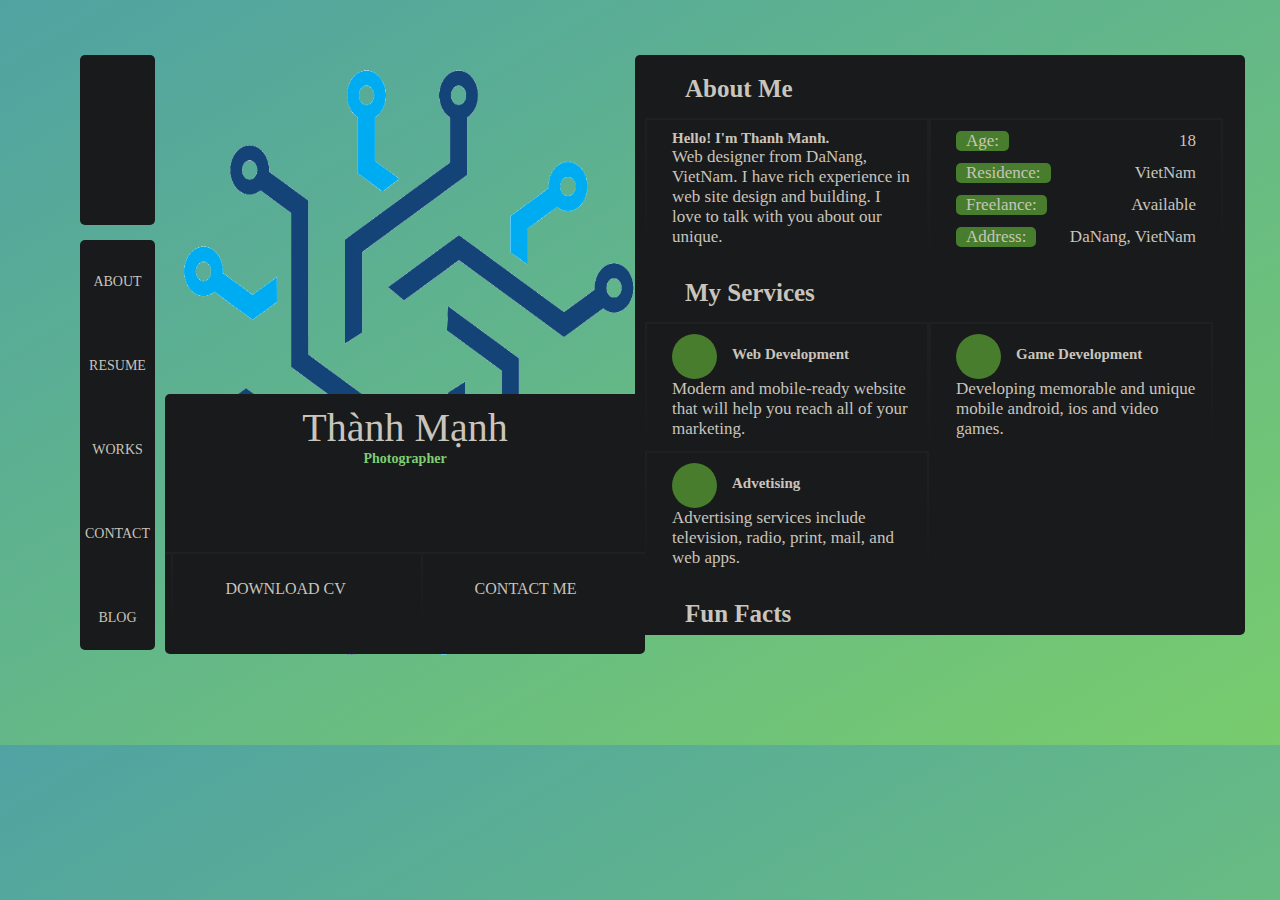
<file: index.html>
<!DOCTYPE html>
<html lang="en">
<head>
    <meta charset="UTF-8">
    <meta name="viewport" content="width=device-width, initial-scale=1.0">
    <link rel="stylesheet" href="style.css">
    <link rel="stylesheet" href="https://use.fontawesome.com/releases/v5.1.1/css/all.css" integrity="sha384-O8whS3fhG2OnA5Kas0Y9l3cfpmYjapjI0E4theH4iuMD+pLhbf6JI0jIMfYcK3yZ" crossorigin="anonymous">
    <title>CV Review</title>
</head>
<body>
    <div class="cv">
        <!-- Menu -->
        <div class="menu-list">
            <ul class="list1">
                <li><a href="#" class="fa fa-stream" ></a></li>
                <li><a href="#" class="fa fa-moon"></a></li>
                <li><a href="#" class="fa fa-shopping-cart" ></a></li>
            </ul>
            <div class="list2">
                <ul>
                    <li>
                        <a href="#">
                            <div class="fa fa-user-secret"></div>
                            <p>ABOUT</p>
                        </a>
                    </li>
                    <li>
                        <a href="#">
                            <div class="fa fa-list-alt"></div>
                            <p>RESUME</p></a></li>
                    <li>
                        <a href="#">
                            <div class="fa fa-eye"></div>
                            <p>WORKS</p></a>
                    </li>
                    <li>
                        <a href="#">
                            <div class="far fa-paper-plane"></div>
                            <p>CONTACT</p></a>
                    </li>
                    <li>
                        <a href="#">
                            <div class="fa fa-folder"></div>
                            <p>BLOG</p></a>
                    </li>
                </ul>
            </div>
        </div>
        <!-- Ảnh -->
        <div class="picture">
            <img src="Cv_1/logoLS.png" alt="">
            <div class="review">
                <p class="name">Thành Mạnh</p>
                <strong>Photographer</strong>
                <div class="contact">
                    <div class="fab fa-facebook-f"></div>
                    <div class="fab fa-twitter"></div>
                    <div class="fab fa-github"></div>
                </div>
                <div class="cv_pdf">
                    <div>
                        <a href="#" >
                            <p>DOWNLOAD CV<i class="fa fa-download"></i></p>
                        </a>
                    </div>
                    <div>
                        <a href="#">
                            <p>CONTACT ME<i class="fa fa-paper-plane"></i></p>
                        </a>
                    </div>
                </div>
            </div>
        </div>
        <!-- List About -->
        <div class="about">
            <!-- 1 -->
            <h1 class="title">About Me</h1>
            <div class="greeting">
                <div class="column1">
                    <h6>Hello! I'm Thanh Manh.</h6>
                    <p>Web designer from DaNang, VietNam. I have rich experience in web site design and building. I love to talk with you about our unique.</p>
                </div>
                <div class="column2">
                    <div class="column2-1">
                        <p style="padding-right: 10px;background-color: #477D2C;padding-left: 10px;border-radius: 5px;">Age:</p>
                        <p>18</p>
                    </div>
                    <div class="column2-1">
                        <p style="padding-right: 10px;background-color: #477D2C;padding-left: 10px;border-radius: 5px;">Residence:</p>
                        <p>VietNam</p>
                    </div>
                    <div class="column2-1">
                        <p style="padding-right: 10px;background-color: #477D2C;padding-left: 10px;border-radius: 5px;">Freelance:</p>
                        <p>Available</p>
                    </div>
                    <div class="column2-1">
                        <p style="padding-right: 10px;background-color: #477D2C;padding-left: 10px;border-radius: 5px;">Address:</p>
                        <p>DaNang, VietNam</p>
                    </div>
                </div>
            </div>
            <!-- 2 -->
            <h1 class="title">My Services</h1>
            <div class="greeting">
                <div class="column1">
                    <i class="fa fa-code"></i>
                    <h6 style="margin-left: 15px;margin-top: 12px;">Web Development</h6>
                    <p>Modern and mobile-ready website that will help you reach all of your marketing.</p>
                </div>
                <div class="column1">
                    <i class="fas fa-gamepad"></i>
                    <h6 style="margin-left: 15px;margin-top: 12px;">Game Development</h6>
                    <p>Developing memorable and unique mobile android, ios and video games.</p>
                </div>     
            </div>
            <div class="greeting">
                <div class="column1">
                    <i class="fa fa-code"></i>
                    <h6 style="margin-left: 15px;margin-top: 12px;">Advetising</h6>
                    <p>Advertising services include television, radio, print, mail, and web apps.</p>
                </div>
            </div>
            <!-- 3. -->
            <h1 class="title">Fun Facts</h1>
            <div class="greeting" style="width: 580px;display: flex;flex-wrap: wrap;">
                <div class="column1" style="width: 104px;display: flex;flex-direction: column;justify-content: center;">
                    <i class="fas fa-trophy" style="margin-left: 25px;"></i>
                    <h6 style="margin-left: 42px;margin-top: 15px;">1</h6>
                    <p style="width: 40px;margin-left: 20px;">Awards Won</p>
                </div>
                <div class="column1" style="width: 100px;display: flex;flex-direction: column;justify-content: center;">
                    <i class="fas fa-trophy" style="margin-left: 25px;"></i>
                    <h6 style="margin-left: 42px;margin-top: 15px;">1</h6>
                    <p style="width: 40px;margin-left: 20px;">Awards Won</p>
                </div>
                <div class="column1" style="width: 100px;display: flex;flex-direction: column;justify-content: center;">
                    <i class="fas fa-trophy" style="margin-left: 25px;"></i>
                    <h6 style="margin-left: 42px;margin-top: 15px;">1</h6>
                    <p style="width: 40px;margin-left: 20px;">Awards Won</p>
                </div>
                <div class="column1" style="width: 100px;display: flex;flex-direction: column;justify-content: center;">
                    <i class="fas fa-trophy" style="margin-left: 25px;"></i>
                    <h6 style="margin-left: 42px;margin-top: 15px;">1</h6>
                    <p style="width: 40px;margin-left: 20px;">Awards Won</p>
                </div>
            </div>
            <!-- 4. -->
            <h1 class="title">About Me</h1>
            <div class="greeting">
                <div class="column1">
                    <h6>Hello! I'm Thanh Manh.</h6>
                    <p>Web designer from DaNang, VietNam. I have rich experience in web site design and building. I love to talk with you about our unique.</p>
                </div>
                <div class="column2">
                    <div class="column2-1">
                        <p style="padding-right: 10px;background-color: #477D2C;padding-left: 10px;border-radius: 5px;">Age:</p>
                        <p>18</p>
                    </div>
                    <div class="column2-1">
                        <p style="padding-right: 10px;background-color: #477D2C;padding-left: 10px;border-radius: 5px;">Age:</p>
                        <p>18</p>
                    </div>
                    <div class="column2-1">
                        <p style="padding-right: 10px;background-color: #477D2C;padding-left: 10px;border-radius: 5px;">Age:</p>
                        <p>18</p>
                    </div>
                    <div class="column2-1">
                        <p style="padding-right: 10px;background-color: #477D2C;padding-left: 10px;border-radius: 5px;">Age:</p>
                        <p>18</p>
                    </div>
                </div>
            </div>
            <h1 class="title">About Me</h1>
            <div class="greeting">
                <div class="column1">
                    <h6>Hello! I'm Thanh Manh.</h6>
                    <p>Web designer from DaNang, VietNam. I have rich experience in web site design and building. I love to talk with you about our unique.</p>
                </div>
                <div class="column2">
                    <div class="column2-1">
                        <p style="padding-right: 10px;background-color: #477D2C;padding-left: 10px;border-radius: 5px;">Age:</p>
                        <p>18</p>
                    </div>
                    <div class="column2-1">
                        <p style="padding-right: 10px;background-color: #477D2C;padding-left: 10px;border-radius: 5px;">Age:</p>
                        <p>18</p>
                    </div>
                    <div class="column2-1">
                        <p style="padding-right: 10px;background-color: #477D2C;padding-left: 10px;border-radius: 5px;">Age:</p>
                        <p>18</p>
                    </div>
                    <div class="column2-1">
                        <p style="padding-right: 10px;background-color: #477D2C;padding-left: 10px;border-radius: 5px;">Age:</p>
                        <p>18</p>
                    </div>
                </div>
            </div>
        </div>
        <!-- List Resimu -->
       
        <!-- List Works -->
        <!-- List Contact -->
        <!-- List Blog -->
    </div>

</body>
</html>
</file>
<file: style.css>
*{margin: 0;padding: 0;}
body{
    font-size: 14px;
    width: 1322px;
    height: 690px;
    font-family: Segoe UI;
    background: linear-gradient(to bottom right,#50a3a2 0%,#78cc6d 100%);
}
:root{
    --h1-font-size:25px;
    --color-color: #C9C4BC;
    --size-font-size: 17px;
}
a{
    text-decoration: none;
}
li{
    list-style: none;
}
.cv{
    display: flex;
    width:1165px;
    height: 580px;
    margin-top: 55px;
    margin-left: 80px;
}
.cv .menu-list{
    width: 75px;
    height: 585px;
}
.cv .menu-list .list1{
    height: 170px;
    width: 75px;
    background-color: #181A1B;
    border-radius: 5px;
    display: flex;
    flex-direction: column;
    justify-content: space-around;
}
.cv .menu-list .list1 a:hover{
    color: #477D2C;
    font-size: 16px;
    transition: 0.2s;
}
.cv .menu-list .list2 > ul > li> a:hover > div{
    color: #477D2C;
    font-size: 15px;
    transition: 0.2s;
}
.cv .menu-list .list2 > ul > li> a:hover > p{
    color: #477D2C;
    font-size: 14px;
    transition: 0.2s;
}
.cv .menu-list .list1 a{
    transition: 0.3s;
    color: var(--color-color);
    display: flex;
    justify-content: center;
}
.cv .menu-list .list2{
    margin-top: 15px;
    height: 410px;
    width: 75px;
    background-color: #181A1B;
    border-radius: 5px;
}
.cv .menu-list .list2 ul{
    height: 420px;
    display: flex;
    flex-direction: column;
    justify-content: space-around;
}
.cv .menu-list .list2 a > div{
    color: var(--color-color);
    display: flex;
    justify-content: center;
}
.cv .menu-list .list2 a > p{
    color: var(--color-color);
    display: flex;
    justify-content: center;
}
.cv .picture{
    width: 480px;
    height: 610px;
    margin-left: 10px;
    border-radius: 5px;
}
.cv .picture img{
    position: relative;
    width: 480px;
    height: 610px;
    border-radius: 5px;
    margin-top: -10px;
}
.cv .picture .review{
    position: absolute;
    width: 480px;
    height: 260px;
    background-color: #181A1B;
    margin-top: -265px;
    border-radius: 5px;
}
.cv .picture .review .name{
    color: var(--color-color);
    width: 480px;
    display: flex;
    justify-content: center;
    font-size: 40px;
    margin-top: 10px;
}
.cv .picture .review strong{
    color: #7ECE73;
    display: flex;
    justify-content: center;
}
.cv .picture .review .contact{
    display: flex;
    justify-content: center;
    margin-top: 70px;
}
.cv .picture .review .contact .fab:hover{
    color: #477D2C;
    font-size: 15px;
}
.cv .picture .review .contact .fab{
    display: flex;
    margin-left: 5px;
    margin-right: 5px;
    color:var(--color-color);
    font-size: 15px;
    margin-bottom: 15px;
}
.cv .picture .review .cv_pdf{
    width: 480px;
    height: 70px;
    display: flex;
    justify-content: space-around;
    border-top: 2px solid #1E2022;
}
.cv .picture .review .cv_pdf div{
    margin: auto;
    padding-top: 25px;
    padding-left: 52px;
    padding-right: 52px;
    padding-bottom: 25px;
    border-left: 2px solid;
    border-image: linear-gradient(to top, #181A1B, #1E2022);
    border-image-slice: 1;
}
.cv .picture .review .cv_pdf a{
    font-size: 16px;
    color:var(--color-color);
}
.cv .picture .review .cv_pdf i{
    margin-left: 10px;
}
.cv .about{
    width: 615px;
    height: 580px;
    background-color: #181A1B;
    margin-left: -10px;
    border-radius: 5px;
    display: flex;
    flex-direction: column;
    overflow: auto;
}
.cv .about .title{
    font-size: var(--h1-font-size);
    margin-left: 50px;
    margin-top: 20px;
    padding-bottom: 15px;
    color: var(--color-color);
}
.cv .about .greeting{
    width: 580px;
    color: var(--color-color);
    font-size: var(--size-font-size);
    margin-left: 10px;
    display: flex;
}
.cv .about .greeting .column1{
    width: 240px;
    padding-left: 25px;
    padding-top: 10px;
    padding-right: 15px;
    display: flex;
    flex-wrap: wrap;
    padding-bottom: 10px;
    border: 2px solid;
    border-image: linear-gradient(to bottom, #1E2022, #181A1B);
    border-image-slice: 1;
}
.cv .about .greeting .column1 i{
    color: #181A1B;
    background-color: #477D2C;
    border-radius: 50%;
    font-size: 30px;
    height: 45px;
    width: 45px;
    display: flex;
    align-items: center;
    justify-content: center;
}
.cv .about .greeting .column1 h6{
    font-size: 15px;
}
.cv .about .greeting .column2{
    padding-top: 5px;
    border: 2px solid;
    border-image: linear-gradient(to bottom, #1E2022, #181A1B);
    border-image-slice: 1;
}
.cv .about .greeting .column2 .column2-1{
    width: 240px;
    padding-left: 25px;
    padding-top: 6px;
    padding-right: 25px;
    padding-bottom: 6px;
    display: flex;
    flex-wrap: wrap;
    justify-content: space-between;
}
.invisible{
    opacity: 0;
}
/*.cv .resimu{
    width: 610px;
    height: 580px;
    background-color: #181A1B;
    border-radius: 5px;
    display: flex;
    flex-direction: column;
}
.cv .resimu .resimu1{
    display: flex;
    border-top: 2px solid #1E2022;
    padding-left: 10px;
}
.cv .resimu .resimu1 .experience{
    padding-left: 50px;
    width: 300px;
    color: var(--color-color);
}
.cv .resimu .resimu1 .experience .title{
    font-size: 11px;
    padding-left: 20px;
}
.cv .resimu .resimu1 .experience ._1time{
    border-top: 1px solid #1E2022;
    padding-left: 20px;
    font-size: 16px;
    padding-top: 15px;
    padding-bottom: 15px;
}
.cv .resimu .resimu1 .experience ._1time .timename{
    color: #477D2C;
    border: 1px solid #477D2C;
    border-radius: 5px;
    width: 67px;
    font-size: 12px;
    padding-bottom: 2px;
    padding-left: 10px;
}
.cv .resimu .resimu1 .experience ._1time .location{}
.cv .resimu .resimu1 .experience ._1time .address{}
.cv .resimu .resimu1 .experience ._1time .tieusu{}
</file>
